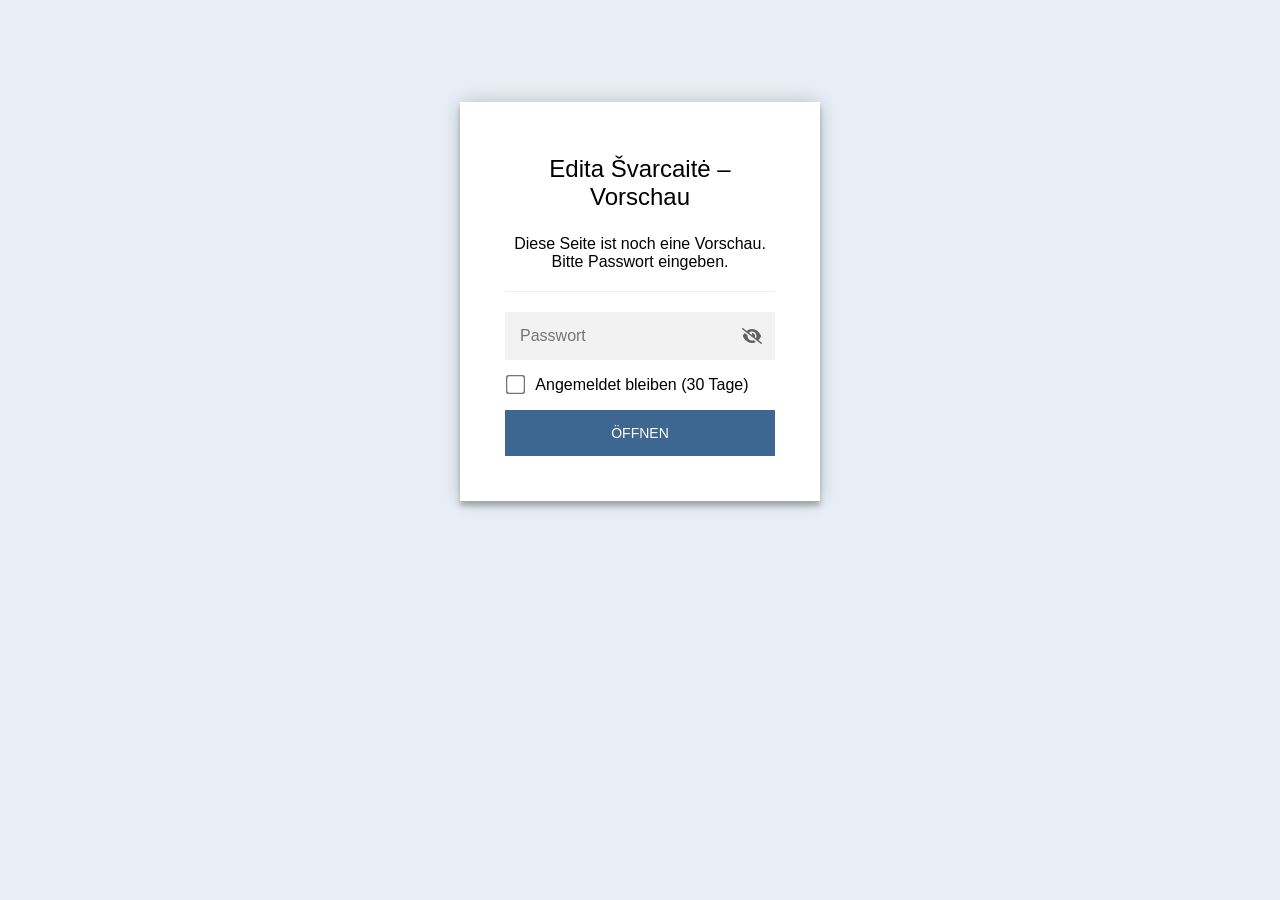
<file: index.html>
<!DOCTYPE html>
<html class="staticrypt-html">
    <head>
        <meta charset="utf-8" />
        <meta name="robots" content="noindex" />
        <title>Edita Švarcaitė – Vorschau</title>
        <meta name="viewport" content="width=device-width, initial-scale=1" />

        <!-- do not cache this page -->
        <meta http-equiv="cache-control" content="max-age=0" />
        <meta http-equiv="cache-control" content="no-cache" />
        <meta http-equiv="expires" content="0" />
        <meta http-equiv="expires" content="Tue, 01 Jan 1980 1:00:00 GMT" />
        <meta http-equiv="pragma" content="no-cache" />

        <style>
            .staticrypt-hr {
                margin-top: 20px;
                margin-bottom: 20px;
                border: 0;
                border-top: 1px solid #eee;
            }

            .staticrypt-page {
                width: 360px;
                padding: 8% 0 0;
                margin: auto;
                box-sizing: border-box;
            }

            .staticrypt-form {
                position: relative;
                z-index: 1;
                background: #ffffff;
                max-width: 360px;
                margin: 0 auto 100px;
                padding: 45px;
                text-align: center;
                box-shadow: 0 0 20px 0 rgba(0, 0, 0, 0.2), 0 5px 5px 0 rgba(0, 0, 0, 0.24);
            }

            .staticrypt-form input[type="password"],
            input[type="text"] {
                background: inherit;
                border: 0;
                box-sizing: border-box; /* This ensures padding is included in the total width */
                font-size: 14px;
                outline: 0;
                padding: 15px 30px 15px 15px; /* Adjust the padding to ensure there is space for the icon */
                width: 100%;
            }

            .staticrypt-password-container {
                position: relative;
                outline: 0;
                background: #f2f2f2;
                width: 100%;
                border: 0;
                margin: 0 0 15px;
                box-sizing: border-box;
            }

            .staticrypt-toggle-password-visibility {
                cursor: pointer;
                height: 20px;
                opacity: 60%;
                padding: 13px;
                position: absolute;
                right: 0;
                top: 50%;
                transform: translateY(-50%);
                width: 20px;
            }

            .staticrypt-form .staticrypt-decrypt-button {
                text-transform: uppercase;
                outline: 0;
                background: #3d6690;
                width: 100%;
                border: 0;
                padding: 15px;
                color: #ffffff;
                font-size: 14px;
                cursor: pointer;
            }

            .staticrypt-form .staticrypt-decrypt-button:hover,
            .staticrypt-form .staticrypt-decrypt-button:active,
            .staticrypt-form .staticrypt-decrypt-button:focus {
                background: #3d6690;
                filter: brightness(92%);
            }

            .staticrypt-html {
                height: 100%;
            }

            .staticrypt-body {
                height: 100%;
                margin: 0;
            }

            .staticrypt-content {
                height: 100%;
                margin-bottom: 1em;
                background: #e8eff6;
                font-family: "Arial", sans-serif;
                -webkit-font-smoothing: antialiased;
                -moz-osx-font-smoothing: grayscale;
            }

            .staticrypt-instructions {
                margin-top: -1em;
                margin-bottom: 1em;
            }

            .staticrypt-title {
                font-size: 1.5em;
            }

            label.staticrypt-remember {
                display: flex;
                align-items: center;
                margin-bottom: 1em;
            }

            .staticrypt-remember input[type="checkbox"] {
                transform: scale(1.5);
                margin-right: 1em;
            }

            .hidden {
                display: none !important;
            }

            .staticrypt-spinner-container {
                height: 100%;
                display: flex;
                align-items: center;
                justify-content: center;
            }

            .staticrypt-spinner {
                display: inline-block;
                width: 2rem;
                height: 2rem;
                vertical-align: text-bottom;
                border: 0.25em solid gray;
                border-right-color: transparent;
                border-radius: 50%;
                -webkit-animation: spinner-border 0.75s linear infinite;
                animation: spinner-border 0.75s linear infinite;
                animation-duration: 0.75s;
                animation-timing-function: linear;
                animation-delay: 0s;
                animation-iteration-count: infinite;
                animation-direction: normal;
                animation-fill-mode: none;
                animation-play-state: running;
                animation-name: spinner-border;
            }

            @keyframes spinner-border {
                100% {
                    transform: rotate(360deg);
                }
            }

            @media screen and (-webkit-min-device-pixel-ratio: 0) {
                .staticrypt-form input[type="password"],
                input[type="text"] {
                    font-size: 16px;
                }
            }
        </style>
    </head>

    <body class="staticrypt-body">
        <div id="staticrypt_loading" class="staticrypt-spinner-container">
            <div class="staticrypt-spinner"></div>
        </div>

        <div id="staticrypt_content" class="staticrypt-content hidden">
            <div class="staticrypt-page">
                <div class="staticrypt-form">
                    <div class="staticrypt-instructions">
                        <p class="staticrypt-title">Edita Švarcaitė – Vorschau</p>
                        <p>Diese Seite ist noch eine Vorschau. Bitte Passwort eingeben.</p>
                    </div>

                    <hr class="staticrypt-hr" />

                    <form id="staticrypt-form" action="#" method="post">
                        <div class="staticrypt-password-container">
                            <input
                                id="staticrypt-password"
                                type="password"
                                name="password"
                                placeholder="Passwort"
                                autofocus
                            />

                            <img
                                class="staticrypt-toggle-password-visibility"
                                alt="Show password"
                                title="Show password"
                                src="[data-uri]"
                            />
                        </div>

                        <label id="staticrypt-remember-label" class="staticrypt-remember hidden">
                            <input id="staticrypt-remember" type="checkbox" name="remember" />
                            Angemeldet bleiben (30 Tage)
                        </label>

                        <input type="submit" class="staticrypt-decrypt-button" value="Öffnen" />
                    </form>
                </div>
            </div>
        </div>

        <script>
            // these variables will be filled when generating the file - the template format is 'variable_name'
            const staticryptInitiator = ((function(){
  const exports = {};
  const cryptoEngine = ((function(){
  const exports = {};
  const { subtle } = crypto;

const IV_BITS = 16 * 8;
const HEX_BITS = 4;
const ENCRYPTION_ALGO = "AES-CBC";

/**
 * Translates between utf8 encoded hexadecimal strings
 * and Uint8Array bytes.
 */
const HexEncoder = {
    /**
     * hex string -> bytes
     * @param {string} hexString
     * @returns {Uint8Array}
     */
    parse: function (hexString) {
        if (hexString.length % 2 !== 0) throw "Invalid hexString";
        const arrayBuffer = new Uint8Array(hexString.length / 2);

        for (let i = 0; i < hexString.length; i += 2) {
            const byteValue = parseInt(hexString.substring(i, i + 2), 16);
            if (isNaN(byteValue)) {
                throw "Invalid hexString";
            }
            arrayBuffer[i / 2] = byteValue;
        }
        return arrayBuffer;
    },

    /**
     * bytes -> hex string
     * @param {Uint8Array} bytes
     * @returns {string}
     */
    stringify: function (bytes) {
        const hexBytes = [];

        for (let i = 0; i < bytes.length; ++i) {
            let byteString = bytes[i].toString(16);
            if (byteString.length < 2) {
                byteString = "0" + byteString;
            }
            hexBytes.push(byteString);
        }
        return hexBytes.join("");
    },
};

/**
 * Translates between utf8 strings and Uint8Array bytes.
 */
const UTF8Encoder = {
    parse: function (str) {
        return new TextEncoder().encode(str);
    },

    stringify: function (bytes) {
        return new TextDecoder().decode(bytes);
    },
};

/**
 * Salt and encrypt a msg with a password.
 */
async function encrypt(msg, hashedPassword) {
    // Must be 16 bytes, unpredictable, and preferably cryptographically random. However, it need not be secret.
    // https://developer.mozilla.org/en-US/docs/Web/API/SubtleCrypto/encrypt#parameters
    const iv = crypto.getRandomValues(new Uint8Array(IV_BITS / 8));

    const key = await subtle.importKey("raw", HexEncoder.parse(hashedPassword), ENCRYPTION_ALGO, false, ["encrypt"]);

    const encrypted = await subtle.encrypt(
        {
            name: ENCRYPTION_ALGO,
            iv: iv,
        },
        key,
        UTF8Encoder.parse(msg)
    );

    // iv will be 32 hex characters, we prepend it to the ciphertext for use in decryption
    return HexEncoder.stringify(iv) + HexEncoder.stringify(new Uint8Array(encrypted));
}
exports.encrypt = encrypt;

/**
 * Decrypt a salted msg using a password.
 *
 * @param {string} encryptedMsg
 * @param {string} hashedPassword
 * @returns {Promise<string>}
 */
async function decrypt(encryptedMsg, hashedPassword) {
    const ivLength = IV_BITS / HEX_BITS;
    const iv = HexEncoder.parse(encryptedMsg.substring(0, ivLength));
    const encrypted = encryptedMsg.substring(ivLength);

    const key = await subtle.importKey("raw", HexEncoder.parse(hashedPassword), ENCRYPTION_ALGO, false, ["decrypt"]);

    const outBuffer = await subtle.decrypt(
        {
            name: ENCRYPTION_ALGO,
            iv: iv,
        },
        key,
        HexEncoder.parse(encrypted)
    );

    return UTF8Encoder.stringify(new Uint8Array(outBuffer));
}
exports.decrypt = decrypt;

/**
 * Salt and hash the password so it can be stored in localStorage without opening a password reuse vulnerability.
 *
 * @param {string} password
 * @param {string} salt
 * @returns {Promise<string>}
 */
async function hashPassword(password, salt) {
    // we hash the password in multiple steps, each adding more iterations. This is because we used to allow less
    // iterations, so for backward compatibility reasons, we need to support going from that to more iterations.
    let hashedPassword = await hashLegacyRound(password, salt);

    hashedPassword = await hashSecondRound(hashedPassword, salt);

    return hashThirdRound(hashedPassword, salt);
}
exports.hashPassword = hashPassword;

/**
 * This hashes the password with 1k iterations. This is a low number, we need this function to support backwards
 * compatibility.
 *
 * @param {string} password
 * @param {string} salt
 * @returns {Promise<string>}
 */
function hashLegacyRound(password, salt) {
    return pbkdf2(password, salt, 1000, "SHA-1");
}
exports.hashLegacyRound = hashLegacyRound;

/**
 * Add a second round of iterations. This is because we used to use 1k, so for backwards compatibility with
 * remember-me/autodecrypt links, we need to support going from that to more iterations.
 *
 * @param hashedPassword
 * @param salt
 * @returns {Promise<string>}
 */
function hashSecondRound(hashedPassword, salt) {
    return pbkdf2(hashedPassword, salt, 14000, "SHA-256");
}
exports.hashSecondRound = hashSecondRound;

/**
 * Add a third round of iterations to bring total number to 600k. This is because we used to use 1k, then 15k, so for
 * backwards compatibility with remember-me/autodecrypt links, we need to support going from that to more iterations.
 *
 * @param hashedPassword
 * @param salt
 * @returns {Promise<string>}
 */
function hashThirdRound(hashedPassword, salt) {
    return pbkdf2(hashedPassword, salt, 585000, "SHA-256");
}
exports.hashThirdRound = hashThirdRound;

/**
 * Salt and hash the password so it can be stored in localStorage without opening a password reuse vulnerability.
 *
 * @param {string} password
 * @param {string} salt
 * @param {int} iterations
 * @param {string} hashAlgorithm
 * @returns {Promise<string>}
 */
async function pbkdf2(password, salt, iterations, hashAlgorithm) {
    const key = await subtle.importKey("raw", UTF8Encoder.parse(password), "PBKDF2", false, ["deriveBits"]);

    const keyBytes = await subtle.deriveBits(
        {
            name: "PBKDF2",
            hash: hashAlgorithm,
            iterations,
            salt: UTF8Encoder.parse(salt),
        },
        key,
        256
    );

    return HexEncoder.stringify(new Uint8Array(keyBytes));
}

function generateRandomSalt() {
    const bytes = crypto.getRandomValues(new Uint8Array(128 / 8));

    return HexEncoder.stringify(new Uint8Array(bytes));
}
exports.generateRandomSalt = generateRandomSalt;

async function signMessage(hashedPassword, message) {
    const key = await subtle.importKey(
        "raw",
        HexEncoder.parse(hashedPassword),
        {
            name: "HMAC",
            hash: "SHA-256",
        },
        false,
        ["sign"]
    );
    const signature = await subtle.sign("HMAC", key, UTF8Encoder.parse(message));

    return HexEncoder.stringify(new Uint8Array(signature));
}
exports.signMessage = signMessage;

function getRandomAlphanum() {
    const possibleCharacters = "abcdefghijklmnopqrstuvwxyzABCDEFGHIJKLMNOPQRSTUVWXYZ0123456789";

    let byteArray;
    let parsedInt;

    // Keep generating new random bytes until we get a value that falls
    // within a range that can be evenly divided by possibleCharacters.length
    do {
        byteArray = crypto.getRandomValues(new Uint8Array(1));
        // extract the lowest byte to get an int from 0 to 255 (probably unnecessary, since we're only generating 1 byte)
        parsedInt = byteArray[0] & 0xff;
    } while (parsedInt >= 256 - (256 % possibleCharacters.length));

    // Take the modulo of the parsed integer to get a random number between 0 and totalLength - 1
    const randomIndex = parsedInt % possibleCharacters.length;

    return possibleCharacters[randomIndex];
}

/**
 * Generate a random string of a given length.
 *
 * @param {int} length
 * @returns {string}
 */
function generateRandomString(length) {
    let randomString = "";

    for (let i = 0; i < length; i++) {
        randomString += getRandomAlphanum();
    }

    return randomString;
}
exports.generateRandomString = generateRandomString;

  return exports;
})());
const codec = ((function(){
  const exports = {};
  /**
 * Initialize the codec with the provided cryptoEngine - this return functions to encode and decode messages.
 *
 * @param cryptoEngine - the engine to use for encryption / decryption
 */
function init(cryptoEngine) {
    const exports = {};

    /**
     * Top-level function for encoding a message.
     * Includes password hashing, encryption, and signing.
     *
     * @param {string} msg
     * @param {string} password
     * @param {string} salt
     *
     * @returns {string} The encoded text
     */
    async function encode(msg, password, salt) {
        const hashedPassword = await cryptoEngine.hashPassword(password, salt);

        const encrypted = await cryptoEngine.encrypt(msg, hashedPassword);

        // we use the hashed password in the HMAC because this is effectively what will be used a password (so we can store
        // it in localStorage safely, we don't use the clear text password)
        const hmac = await cryptoEngine.signMessage(hashedPassword, encrypted);

        return hmac + encrypted;
    }
    exports.encode = encode;

    /**
     * Encode using a password that has already been hashed. This is useful to encode multiple messages in a row, that way
     * we don't need to hash the password multiple times.
     *
     * @param {string} msg
     * @param {string} hashedPassword
     *
     * @returns {string} The encoded text
     */
    async function encodeWithHashedPassword(msg, hashedPassword) {
        const encrypted = await cryptoEngine.encrypt(msg, hashedPassword);

        // we use the hashed password in the HMAC because this is effectively what will be used a password (so we can store
        // it in localStorage safely, we don't use the clear text password)
        const hmac = await cryptoEngine.signMessage(hashedPassword, encrypted);

        return hmac + encrypted;
    }
    exports.encodeWithHashedPassword = encodeWithHashedPassword;

    /**
     * Top-level function for decoding a message.
     * Includes signature check and decryption.
     *
     * @param {string} signedMsg
     * @param {string} hashedPassword
     * @param {string} salt
     * @param {int} backwardCompatibleAttempt
     * @param {string} originalPassword
     *
     * @returns {Object} {success: true, decoded: string} | {success: false, message: string}
     */
    async function decode(signedMsg, hashedPassword, salt, backwardCompatibleAttempt = 0, originalPassword = "") {
        const encryptedHMAC = signedMsg.substring(0, 64);
        const encryptedMsg = signedMsg.substring(64);
        const decryptedHMAC = await cryptoEngine.signMessage(hashedPassword, encryptedMsg);

        if (decryptedHMAC !== encryptedHMAC) {
            // we have been raising the number of iterations in the hashing algorithm multiple times, so to support the old
            // remember-me/autodecrypt links we need to try bringing the old hashes up to speed.
            originalPassword = originalPassword || hashedPassword;
            if (backwardCompatibleAttempt === 0) {
                const updatedHashedPassword = await cryptoEngine.hashThirdRound(originalPassword, salt);

                return decode(signedMsg, updatedHashedPassword, salt, backwardCompatibleAttempt + 1, originalPassword);
            }
            if (backwardCompatibleAttempt === 1) {
                let updatedHashedPassword = await cryptoEngine.hashSecondRound(originalPassword, salt);
                updatedHashedPassword = await cryptoEngine.hashThirdRound(updatedHashedPassword, salt);

                return decode(signedMsg, updatedHashedPassword, salt, backwardCompatibleAttempt + 1, originalPassword);
            }

            return { success: false, message: "Signature mismatch" };
        }

        return {
            success: true,
            decoded: await cryptoEngine.decrypt(encryptedMsg, hashedPassword),
        };
    }
    exports.decode = decode;

    return exports;
}
exports.init = init;

  return exports;
})());
const decode = codec.init(cryptoEngine).decode;

/**
 * Initialize the staticrypt module, that exposes functions callbable by the password_template.
 *
 * @param {{
 *  staticryptEncryptedMsgUniqueVariableName: string,
 *  isRememberEnabled: boolean,
 *  rememberDurationInDays: number,
 *  staticryptSaltUniqueVariableName: string,
 * }} staticryptConfig - object of data that is stored on the password_template at encryption time.
 *
 * @param {{
 *  rememberExpirationKey: string,
 *  rememberPassphraseKey: string,
 *  replaceHtmlCallback: function,
 *  clearLocalStorageCallback: function,
 * }} templateConfig - object of data that can be configured by a custom password_template.
 */
function init(staticryptConfig, templateConfig) {
    const exports = {};

    /**
     * Decrypt our encrypted page, replace the whole HTML.
     *
     * @param {string} hashedPassword
     * @returns {Promise<boolean>}
     */
    async function decryptAndReplaceHtml(hashedPassword) {
        const { staticryptEncryptedMsgUniqueVariableName, staticryptSaltUniqueVariableName } = staticryptConfig;
        const { replaceHtmlCallback } = templateConfig;

        const result = await decode(
            staticryptEncryptedMsgUniqueVariableName,
            hashedPassword,
            staticryptSaltUniqueVariableName
        );
        if (!result.success) {
            return false;
        }
        const plainHTML = result.decoded;

        // if the user configured a callback call it, otherwise just replace the whole HTML
        if (typeof replaceHtmlCallback === "function") {
            replaceHtmlCallback(plainHTML);
        } else {
            document.write(plainHTML);
            document.close();
        }

        return true;
    }

    /**
     * Attempt to decrypt the page and replace the whole HTML.
     *
     * @param {string} password
     * @param {boolean} isRememberChecked
     *
     * @returns {Promise<{isSuccessful: boolean, hashedPassword?: string}>} - we return an object, so that if we want to
     *   expose more information in the future we can do it without breaking the password_template
     */
    async function handleDecryptionOfPage(password, isRememberChecked) {
        const { staticryptSaltUniqueVariableName } = staticryptConfig;

        // decrypt and replace the whole page
        const hashedPassword = await cryptoEngine.hashPassword(password, staticryptSaltUniqueVariableName);
        return handleDecryptionOfPageFromHash(hashedPassword, isRememberChecked);
    }
    exports.handleDecryptionOfPage = handleDecryptionOfPage;

    async function handleDecryptionOfPageFromHash(hashedPassword, isRememberChecked) {
        const { isRememberEnabled, rememberDurationInDays } = staticryptConfig;
        const { rememberExpirationKey, rememberPassphraseKey } = templateConfig;

        const isDecryptionSuccessful = await decryptAndReplaceHtml(hashedPassword);

        if (!isDecryptionSuccessful) {
            return {
                isSuccessful: false,
                hashedPassword,
            };
        }

        // remember the hashedPassword and set its expiration if necessary
        if (isRememberEnabled && isRememberChecked) {
            window.localStorage.setItem(rememberPassphraseKey, hashedPassword);

            // set the expiration if the duration isn't 0 (meaning no expiration)
            if (rememberDurationInDays > 0) {
                window.localStorage.setItem(
                    rememberExpirationKey,
                    (new Date().getTime() + rememberDurationInDays * 24 * 60 * 60 * 1000).toString()
                );
            }
        }

        return {
            isSuccessful: true,
            hashedPassword,
        };
    }
    exports.handleDecryptionOfPageFromHash = handleDecryptionOfPageFromHash;

    /**
     * Clear localstorage from staticrypt related values
     */
    function clearLocalStorage() {
        const { clearLocalStorageCallback, rememberExpirationKey, rememberPassphraseKey } = templateConfig;

        if (typeof clearLocalStorageCallback === "function") {
            clearLocalStorageCallback();
        } else {
            localStorage.removeItem(rememberPassphraseKey);
            localStorage.removeItem(rememberExpirationKey);
        }
    }

    async function handleDecryptOnLoad() {
        let isSuccessful = await decryptOnLoadFromUrl();

        if (!isSuccessful) {
            isSuccessful = await decryptOnLoadFromRememberMe();
        }

        return { isSuccessful };
    }
    exports.handleDecryptOnLoad = handleDecryptOnLoad;

    /**
     * Clear storage if we are logging out
     *
     * @returns {boolean} - whether we logged out
     */
    function logoutIfNeeded() {
        const logoutKey = "staticrypt_logout";

        // handle logout through query param
        const queryParams = new URLSearchParams(window.location.search);
        if (queryParams.has(logoutKey)) {
            clearLocalStorage();
            return true;
        }

        // handle logout through URL fragment
        const hash = window.location.hash.substring(1);
        if (hash.includes(logoutKey)) {
            clearLocalStorage();
            return true;
        }

        return false;
    }

    /**
     * To be called on load: check if we want to try to decrypt and replace the HTML with the decrypted content, and
     * try to do it if needed.
     *
     * @returns {Promise<boolean>} true if we derypted and replaced the whole page, false otherwise
     */
    async function decryptOnLoadFromRememberMe() {
        const { rememberDurationInDays } = staticryptConfig;
        const { rememberExpirationKey, rememberPassphraseKey } = templateConfig;

        // if we are login out, terminate
        if (logoutIfNeeded()) {
            return false;
        }

        // if there is expiration configured, check if we're not beyond the expiration
        if (rememberDurationInDays && rememberDurationInDays > 0) {
            const expiration = localStorage.getItem(rememberExpirationKey),
                isExpired = expiration && new Date().getTime() > parseInt(expiration);

            if (isExpired) {
                clearLocalStorage();
                return false;
            }
        }

        const hashedPassword = localStorage.getItem(rememberPassphraseKey);

        if (hashedPassword) {
            // try to decrypt
            const isDecryptionSuccessful = await decryptAndReplaceHtml(hashedPassword);

            // if the decryption is unsuccessful the password might be wrong - silently clear the saved data and let
            // the user fill the password form again
            if (!isDecryptionSuccessful) {
                clearLocalStorage();
                return false;
            }

            return true;
        }

        return false;
    }

    async function decryptOnLoadFromUrl() {
        const passwordKey = "staticrypt_pwd";
        const rememberMeKey = "remember_me";

        // try to get the password from the query param (for backward compatibility - we now want to avoid this method,
        // since it sends the hashed password to the server which isn't needed)
        const queryParams = new URLSearchParams(window.location.search);
        const hashedPasswordQuery = queryParams.get(passwordKey);
        const rememberMeQuery = queryParams.get(rememberMeKey);

        const urlFragment = window.location.hash.substring(1);
        // get the password from the url fragment
        const hashedPasswordRegexMatch = urlFragment.match(new RegExp(passwordKey + "=([^&]*)"));
        const hashedPasswordFragment = hashedPasswordRegexMatch ? hashedPasswordRegexMatch[1] : null;
        const rememberMeFragment = urlFragment.includes(rememberMeKey);

        const hashedPassword = hashedPasswordFragment || hashedPasswordQuery;
        const rememberMe = rememberMeFragment || rememberMeQuery;

        if (hashedPassword) {
            return handleDecryptionOfPageFromHash(hashedPassword, rememberMe);
        }

        return false;
    }

    return exports;
}
exports.init = init;

  return exports;
})());
            const templateError = "Falsches Passwort",
                templateToggleAltShow = "Show password",
                templateToggleAltHide = "Hide password",
                isRememberEnabled = true,
                staticryptConfig = {"staticryptEncryptedMsgUniqueVariableName":"[base64]","isRememberEnabled":true,"rememberDurationInDays":30,"staticryptSaltUniqueVariableName":"0fd726c1d63583d368eef988e69c0d87"};

            // you can edit these values to customize some of the behavior of StatiCrypt
            const templateConfig = {
                rememberExpirationKey: "staticrypt_expiration",
                rememberPassphraseKey: "staticrypt_passphrase",
                replaceHtmlCallback: null,
                clearLocalStorageCallback: null,
            };

            // init the staticrypt engine
            const staticrypt = staticryptInitiator.init(staticryptConfig, templateConfig);

            // try to automatically decrypt on load if there is a saved password
            window.onload = async function () {
                const { isSuccessful } = await staticrypt.handleDecryptOnLoad();

                // if we didn't decrypt anything on load, show the password prompt. Otherwise the content has already been
                // replaced, no need to do anything
                if (!isSuccessful) {
                    // hide loading screen
                    document.getElementById("staticrypt_loading").classList.add("hidden");
                    document.getElementById("staticrypt_content").classList.remove("hidden");
                    document.getElementById("staticrypt-password").focus();

                    // show the remember me checkbox
                    if (isRememberEnabled) {
                        document.getElementById("staticrypt-remember-label").classList.remove("hidden");
                    }
                }
            };

            // toggle password visibility
            const toggleIcon = document.querySelector(".staticrypt-toggle-password-visibility");
            // these two icons are coming from FontAwesome
            const imgSrcEyeClosed =
                "[data-uri]";
            const imgSrcEyeOpened =
                "[data-uri]";
            toggleIcon.addEventListener("click", function () {
                const passwordInput = document.getElementById("staticrypt-password");
                if (passwordInput.type === "password") {
                    passwordInput.type = "text";
                    toggleIcon.src = imgSrcEyeOpened;
                    toggleIcon.alt = templateToggleAltHide;
                    toggleIcon.title = templateToggleAltHide;
                } else {
                    passwordInput.type = "password";
                    toggleIcon.src = imgSrcEyeClosed;
                    toggleIcon.alt = templateToggleAltShow;
                    toggleIcon.title = templateToggleAltShow;
                }
            });

            // handle password form submission
            document.getElementById("staticrypt-form").addEventListener("submit", async function (e) {
                e.preventDefault();

                const password = document.getElementById("staticrypt-password").value,
                    isRememberChecked = document.getElementById("staticrypt-remember").checked;

                const { isSuccessful } = await staticrypt.handleDecryptionOfPage(password, isRememberChecked);

                if (!isSuccessful) {
                    alert(templateError);
                }
            });
        </script>
    </body>
</html>
</file>
